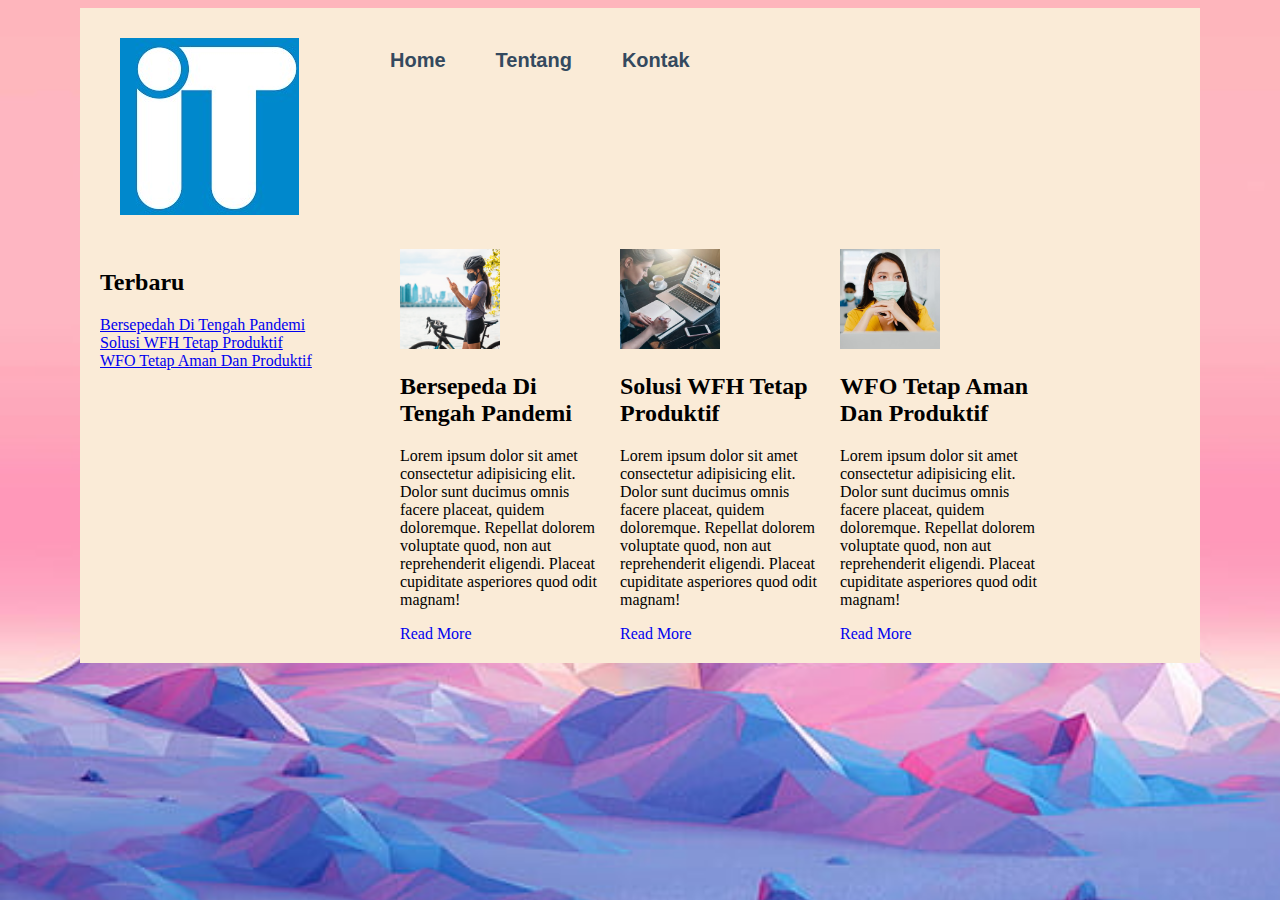
<file: Tugas CSS Lanjutan/index.html>
<!DOCTYPE html>
<html lang="en">
<head>
    <title>Artikel Terkini</title>
    <link href="style.css" rel="stylesheet">
</head>
<body>
    <div id="header" class="wrapper">
        <div class="container">
            <div id="logo">
                <img src="./assets/logo.jpg" alt="">
            </div>
            <div id="menu">
                <ul>
                    <li><a href="index.html">Home</a></li>
                    <li><a href="tentang.html">Tentang</a></li>
                    <li><a href="kontak.html">Kontak</a></li>
                </ul>
            </div>
            <div class="clear"></div>
        </div>
    </div>
    <div class="wrapper">
        <div class="container">
            <div class="sidebar">
                <div class="recent-article">
                    <h2>Terbaru</h2>
                    <ul>
                        <li><a href="artikel1.html">Bersepedah Di Tengah Pandemi</a></li>
                        <li><a href="artikel2.html">Solusi WFH Tetap Produktif</a></li>
                        <li><a href="artikel3.html">WFO Tetap Aman Dan Produktif</a></li>
                    </ul>
                </div>
            </div>
            <div class="content">
                <div class="blog-content">
                    <div class="image-box">
                        <img src="./assets/foto0.jpg" alt="">
                    </div>
                    
                    <div class="text-box">
                        <h2>Bersepeda Di Tengah Pandemi</h2>
                        <p>Lorem ipsum dolor sit amet consectetur adipisicing elit. Dolor sunt ducimus omnis facere placeat, quidem doloremque. Repellat dolorem voluptate quod, non aut reprehenderit eligendi. Placeat cupiditate asperiores quod odit magnam!</p>
                        <a href="artikel1.html">Read More</a>
                    </div>
                </div>

                <div class="blog-content">
                    <div class="image-box">
                        <img src="./assets/foto02.jpg" alt="">
                    </div>

                    <div class="text-box">
                        <h2>Solusi WFH Tetap Produktif</h2>
                        <p>Lorem ipsum dolor sit amet consectetur adipisicing elit. Dolor sunt ducimus omnis facere placeat, quidem doloremque. Repellat dolorem voluptate quod, non aut reprehenderit eligendi. Placeat cupiditate asperiores quod odit magnam!</p>
                        <a href="artikel2.html">Read More</a>
                    </div>
                </div>   

                <div class="blog-content">
                    <div class="image-box">
                        <img src="./assets/foto03.jpg" alt="">
                    </div>

                    <div class="text-box">
                        <h2>WFO Tetap Aman Dan Produktif</h2>
                        <p>Lorem ipsum dolor sit amet consectetur adipisicing elit. Dolor sunt ducimus omnis facere placeat, quidem doloremque. Repellat dolorem voluptate quod, non aut reprehenderit eligendi. Placeat cupiditate asperiores quod odit magnam!</p>
                        <a href="#">Read More</a>
                    </div>
                </div>  
            </div>
            <div class="clear"></div>
        </div>   
    </div>
    </div>   
</body>
</html>
</file>
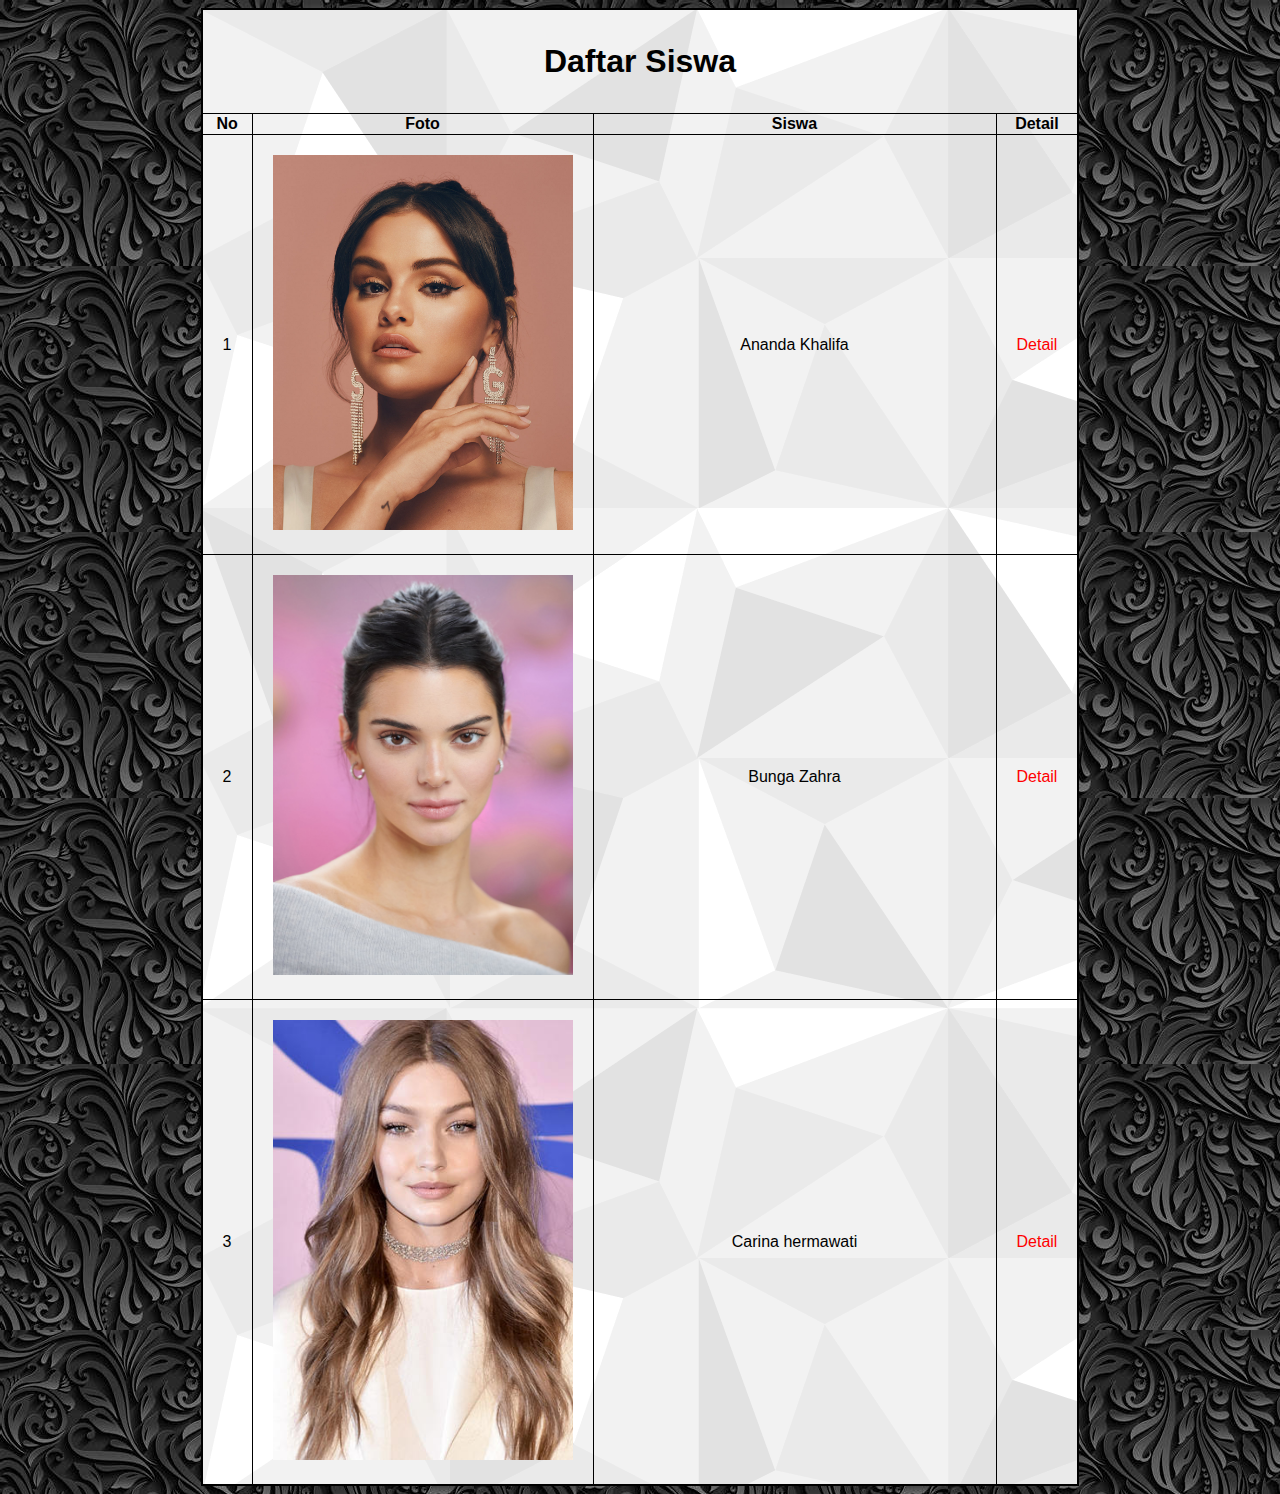
<file: Tugas CSS Dasar/belajarcss.html>
<!DOCTYPE html>
<html lang="en">
<head>
    <title>Daftar Siswa</title>
    <link href="style.css" rel="stylesheet">
</head>
<body>
    <table border="1" id="Tabel-siswa">
        <tr>
            <th colspan="4"><h3>Daftar Siswa</h3></th>
        </tr>
        <tr>
            <th>No</th>
            <th>Foto</th>
            <th width="400">Siswa</th>
            <th>Detail</th>
        </tr>
        <tr>
            <td>1</td>
            <td> <img src="./assets/fbiodata1.jpg"></td>
            <td>Ananda Khalifa</td>
            <td><a href="biodata1.html" class="link">Detail</a></td>
        </tr>
        <tr>
            <td>2</td>
            <td> <img src="./assets/fbiodata2.jpg"> </td>
            <td>Bunga Zahra</td>
            <td><a href="biodata2.html" class="link">Detail</a></td>
        </tr>
        <tr>
            <td>3</td>
            <td> <img src="./assets/fbiodata.jpg"> </td>
            <td>Carina hermawati</td>
            <td><a href="biodata3.html" class="link">Detail</a></td>
        </tr>

    </table>
    
</body>
</html>
</file>
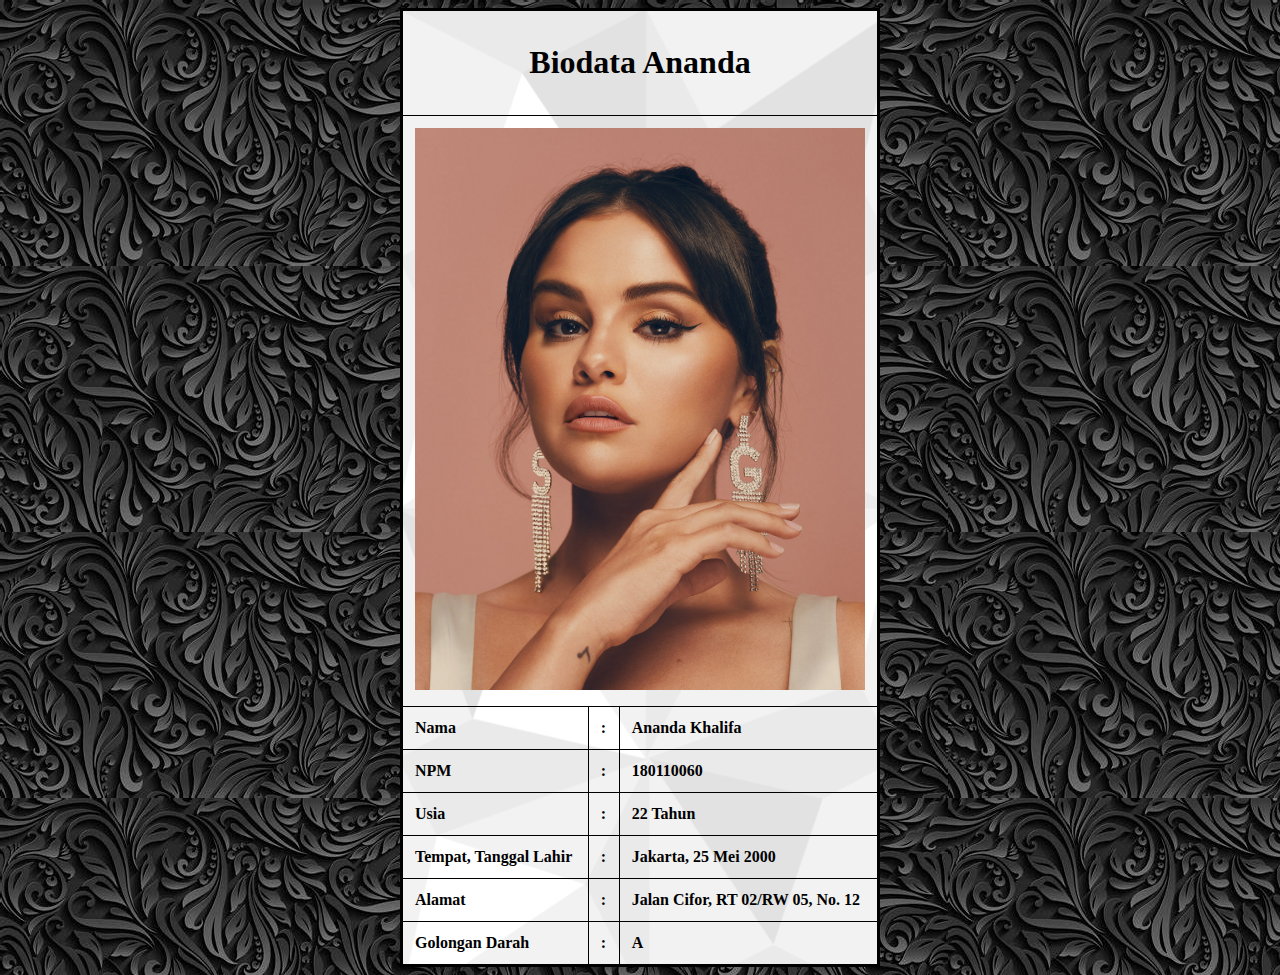
<file: Tugas CSS Dasar/biodata1.html>
<!DOCTYPE html>
<html lang="en">
<head>
    <title>Ananda Khalifa</title>
    <link href="biodata.css" rel="stylesheet">
</head>
<body>
    <table border="1" id="tabel-biodata">
    <tr>
        <th colspan="3"><h1>Biodata Ananda</h1></th>
    </tr>
    <tr>
        <th colspan="3"><img src="./assets/fbiodata1.jpg"></th>
    </tr>
    <tr>
        <td>Nama</td><td>:</td><td>Ananda Khalifa</td>
    </tr>
    <tr>
        <td>NPM</td><td>:</td><td>180110060</td>
    </tr>
    <tr>
        <td>Usia</td><td>:</td><td>22 Tahun</td>
    </tr>
    <tr>
        <td>Tempat, Tanggal Lahir</td><td>:</td><td>Jakarta, 25 Mei 2000</td>
    </tr>
    <tr>
        <td>Alamat</td><td>:</td><td>Jalan Cifor, RT 02/RW 05, No. 12</td>
    </tr>
    <tr>
        <td>Golongan Darah</td><td>:</td><td>A</td>
    </tr>
    </table>
</body>
</html>
</file>
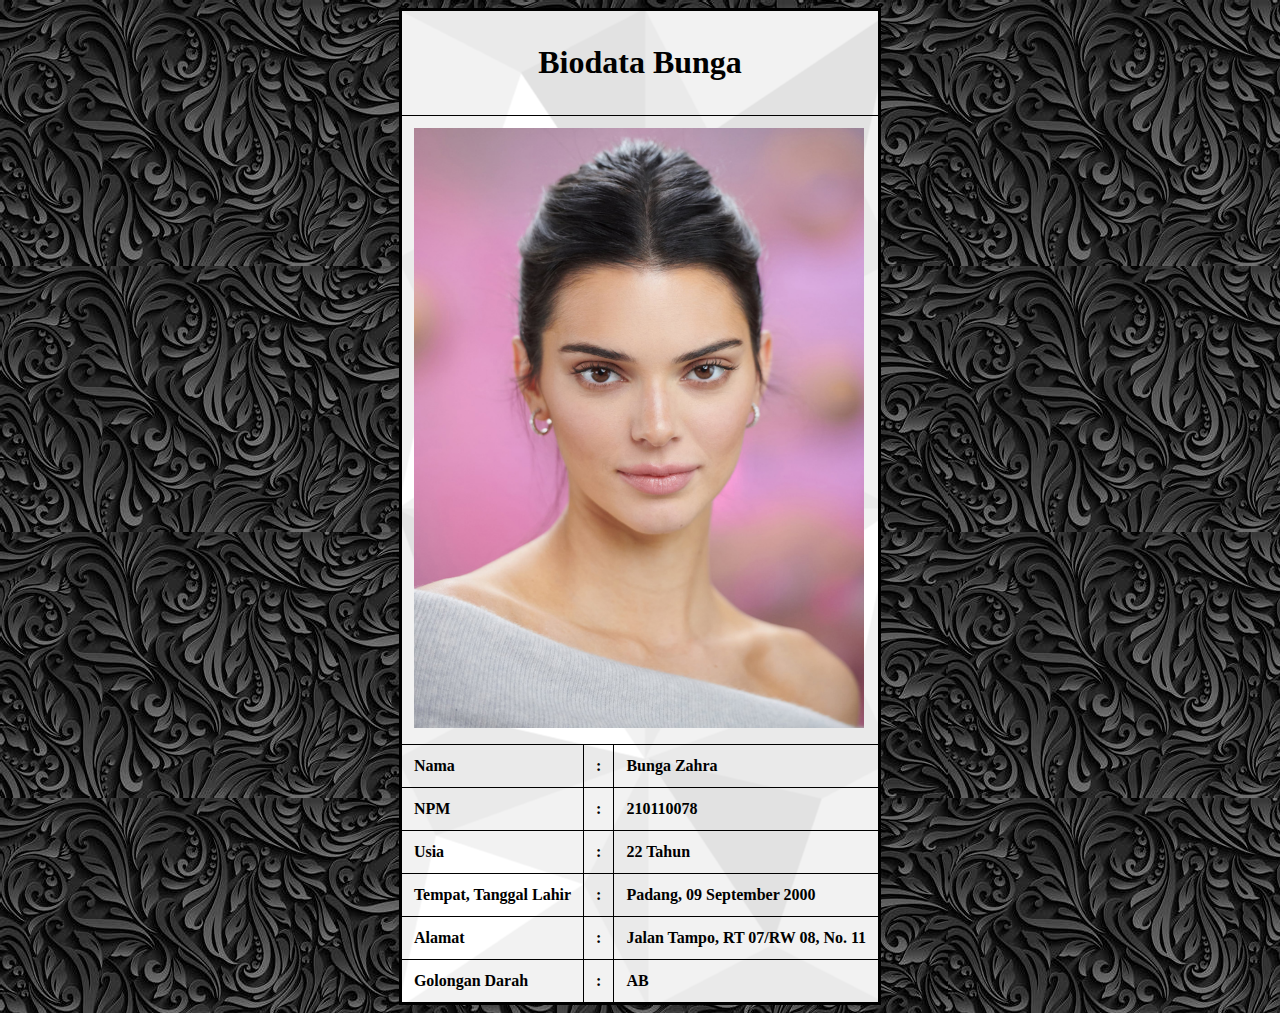
<file: Tugas CSS Dasar/biodata2.html>
<!DOCTYPE html>
<html lang="en">
<head>
    <title>Bunga zahra</title>
    <link href="biodata.css" rel="stylesheet">
</head>
<body>
    <table border="1" id="tabel-biodata">
    <tr>
        <th colspan="3"><h1>Biodata Bunga</h1></th>
    </tr>
    <tr>
        <th colspan="3"><img src="./assets/fbiodata2.jpg"></th>
    </tr>
    <tr>
        <td>Nama</td><td>:</td><td>Bunga Zahra</td>
    </tr>
    <tr>
        <td>NPM</td><td>:</td><td>210110078</td>
    </tr>
    <tr>
        <td>Usia</td><td>:</td><td>22 Tahun</td>
    </tr>
    <tr>
        <td>Tempat, Tanggal Lahir</th><td>:</td><td>Padang, 09 September 2000</td>
    </tr>
    <tr>
        <td>Alamat</td><td>:</td><td>Jalan Tampo, RT 07/RW 08, No. 11</td>
    </tr>
    <tr>
        <td>Golongan Darah</td><td>:</td><td>AB</td>
    </tr>
    </table> 
</body>
</html>
</file>
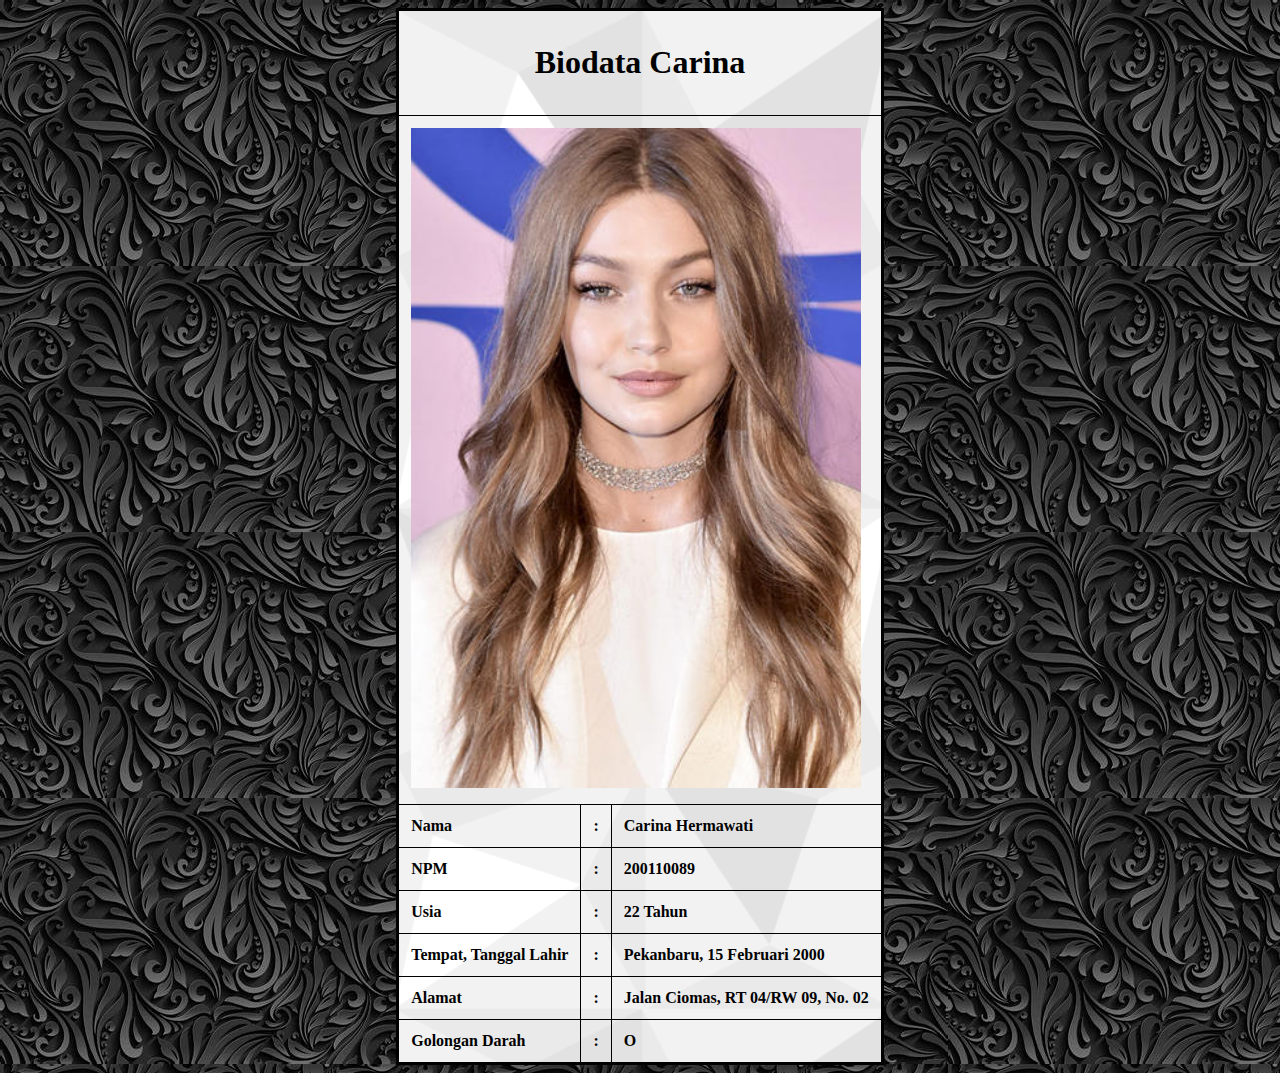
<file: Tugas CSS Dasar/biodata3.html>
<!DOCTYPE html>
<html lang="en">
<head>
    <title>Carina Hermawati</title>
    <link href="biodata.css" rel="stylesheet">
</head>
<body>
    <table border="1" id="tabel-biodata">
    <tr>
        <th colspan="3"><h1>Biodata Carina</h1></th>
    </tr>
    <tr>
        <th colspan="3"><img src="./assets/fbiodata.jpg"></th>
    </tr>
    <tr>
        <td>Nama</td><td>:</td><td>Carina Hermawati</td>
    </tr>
    <tr>
        <td>NPM</td><td>:</td><td>200110089</td>
    </tr>
    <tr>
        <td>Usia</td><td>:</td><td>22 Tahun</td>
    </tr>
    <tr>
        <td>Tempat, Tanggal Lahir</td><td>:</td><td>Pekanbaru, 15 Februari 2000</td>
    </tr>
    <tr>
        <td>Alamat</td><td>:</td><td>Jalan Ciomas, RT 04/RW 09, No. 02</td>
    </tr>
    <tr>
        <td>Golongan Darah</td><td>:</td><td>O</td>
    </tr>
    </table>
</body>
</html>
</file>
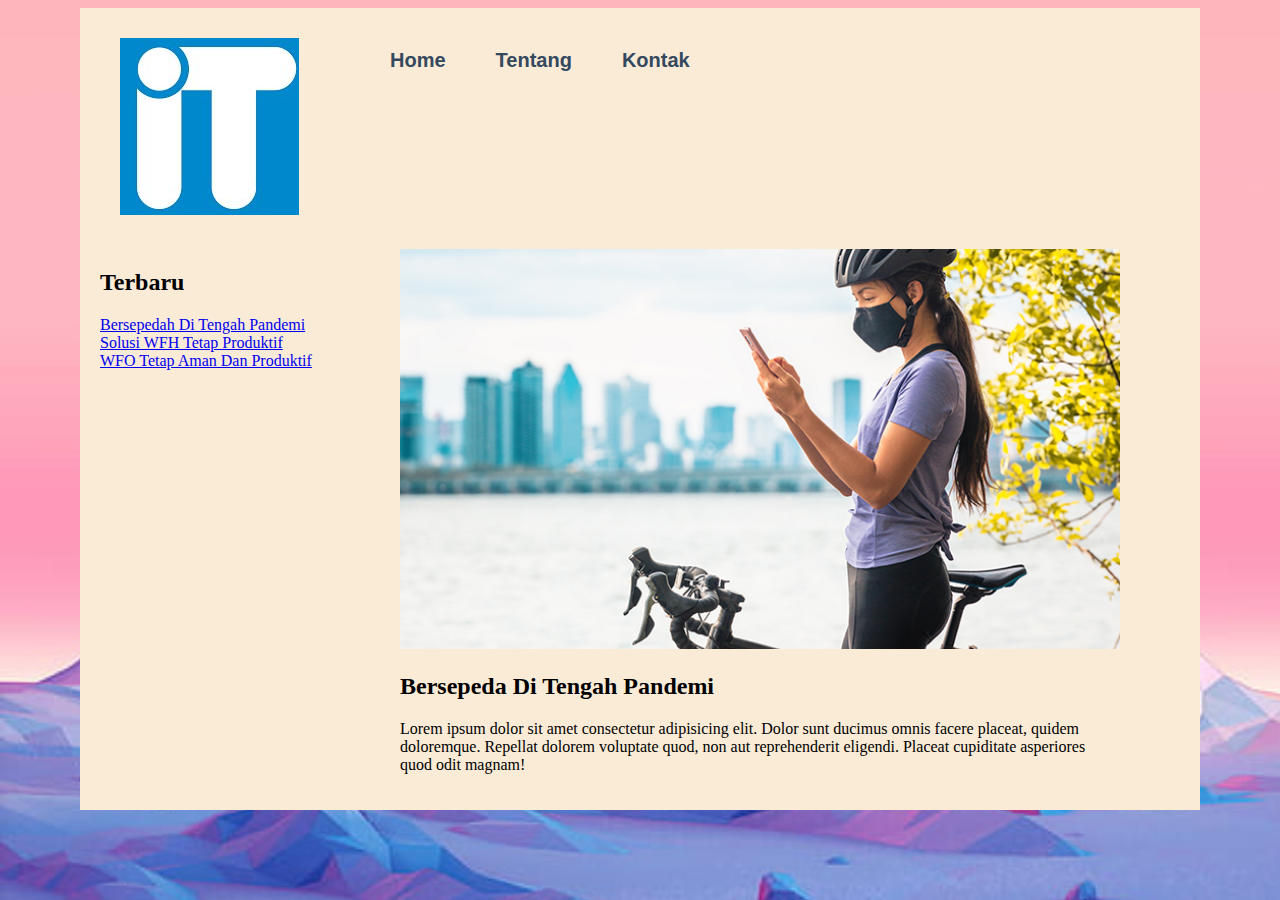
<file: Tugas CSS Lanjutan/artikel1.html>
<!DOCTYPE html>
<html lang="en">
<head>
    <title>Solusi WFH Tetap Produktif</title>
    <link href="style.css" rel="stylesheet">
</head>
<body>
    <div id="header" class="wrapper">
        <div class="container">
            <div id="logo">
                <img src="./assets/logo.jpg" alt="">
            </div>
            <div id="menu">
                <ul>
                    <li><a href="index.html">Home</a></li>
                    <li><a href="tentang.html">Tentang</a></li>
                    <li><a href="kontak.html">Kontak</a></li>
                </ul>
            </div>
            <div class="clear"></div>
        </div>
    </div>
    <div class="wrapper">
        <div class="container">
            <div class="sidebar">
                <div class="recent-article">
                    <h2>Terbaru</h2>
                    <ul>
                        <li><a href="artikel1.html">Bersepedah Di Tengah Pandemi</a></li>
                        <li><a href="artikel2.html">Solusi WFH Tetap Produktif</a></li>
                        <li><a href="artikel3.html">WFO Tetap Aman Dan Produktif</a></li>
                    </ul>
                </div>
            </div>
            <div class="content">
                <div class="blog-single">
                    <div class="image-box">
                        <img src="./assets/foto0.jpg" alt="">
                    </div>
                    
                    <div class="text-box">
                        <h2>Bersepeda Di Tengah Pandemi</h2>
                        <p>Lorem ipsum dolor sit amet consectetur adipisicing elit. Dolor sunt ducimus omnis facere placeat, quidem doloremque. Repellat dolorem voluptate quod, non aut reprehenderit eligendi. Placeat cupiditate asperiores quod odit magnam!</p>
                        <!-- <a href="artikel1.html">Read More</a> -->
                    </div>
                </div>
            </div>
            <div class="clear"></div>
        </div>   
    </div>
    </div>   
</body>
</html>
</file>
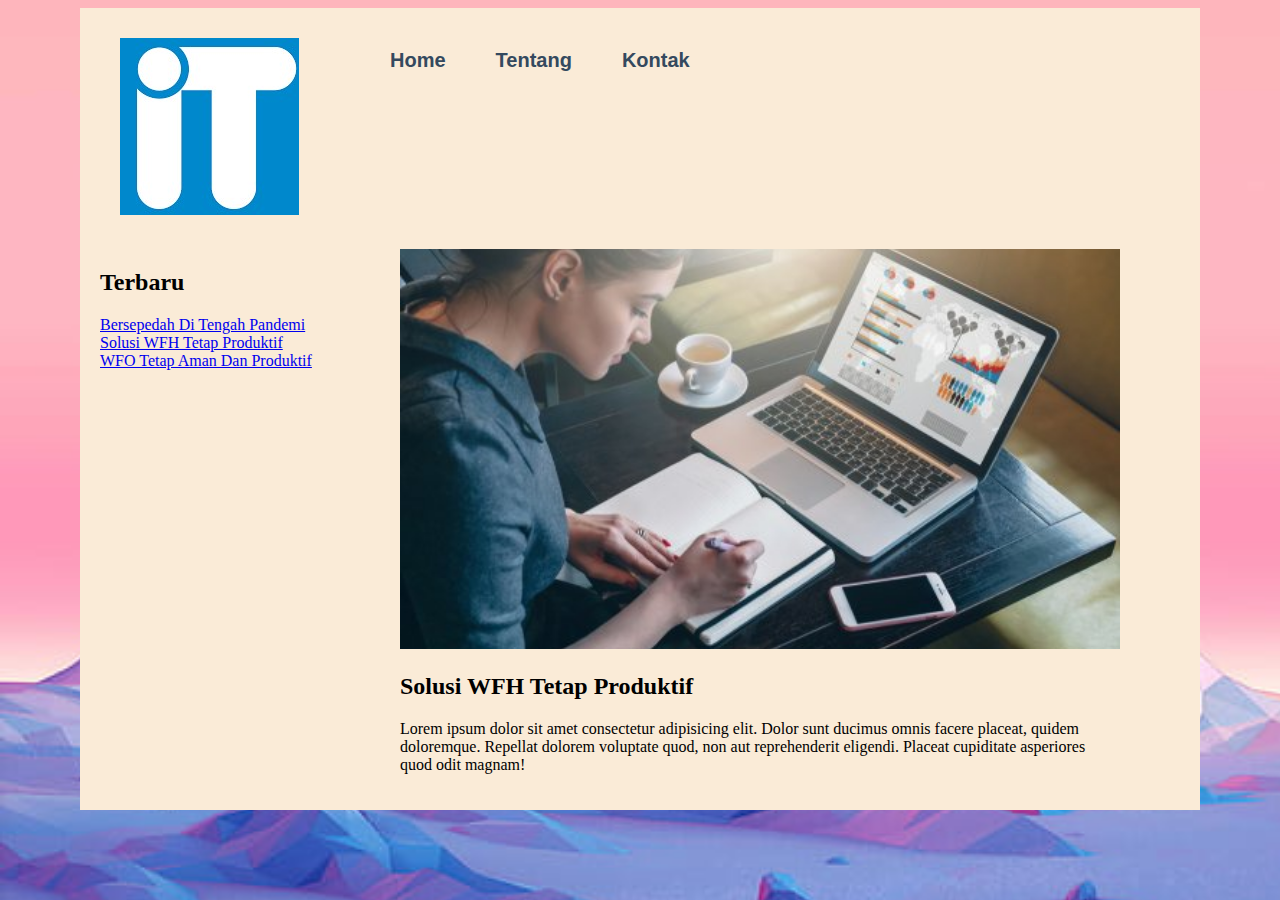
<file: Tugas CSS Lanjutan/artikel2.html>
<!DOCTYPE html>
<html lang="en">
<head>
    <title>Bersepeda Di Tengah Pandemi</title>
    <link href="style.css" rel="stylesheet">
</head>
<body>
    <div id="header" class="wrapper">
        <div class="container">
            <div id="logo">
                <img src="./assets/logo.jpg" alt="">
            </div>
            <div id="menu">
                <ul>
                    <li><a href="index.html">Home</a></li>
                    <li><a href="tentang.html">Tentang</a></li>
                    <li><a href="kontak.html">Kontak</a></li>
                </ul>
            </div>
            <div class="clear"></div>
        </div>
    </div>
    <div class="wrapper">
        <div class="container">
            <div class="sidebar">
                <div class="recent-article">
                    <h2>Terbaru</h2>
                    <ul>
                        <li><a href="artikel1.html">Bersepedah Di Tengah Pandemi</a></li>
                        <li><a href="artikel2.html">Solusi WFH Tetap Produktif</a></li>
                        <li><a href="artikel3.html">WFO Tetap Aman Dan Produktif</a></li>
                    </ul>
                </div>
            </div>
            <div class="content">
                <div class="blog-single">
                    <div class="image-box">
                        <img src="./assets/foto02.jpg" alt="">
                    </div>
                    
                    <div class="text-box">
                        <h2>Solusi WFH Tetap Produktif</h2>
                        <p>Lorem ipsum dolor sit amet consectetur adipisicing elit. Dolor sunt ducimus omnis facere placeat, quidem doloremque. Repellat dolorem voluptate quod, non aut reprehenderit eligendi. Placeat cupiditate asperiores quod odit magnam!</p>
                        <!-- <a href="artikel1.html">Read More</a> -->
                    </div>
                </div>
            </div>
            <div class="clear"></div>
        </div>   
    </div>
    </div>   
</body>
</html>
</file>
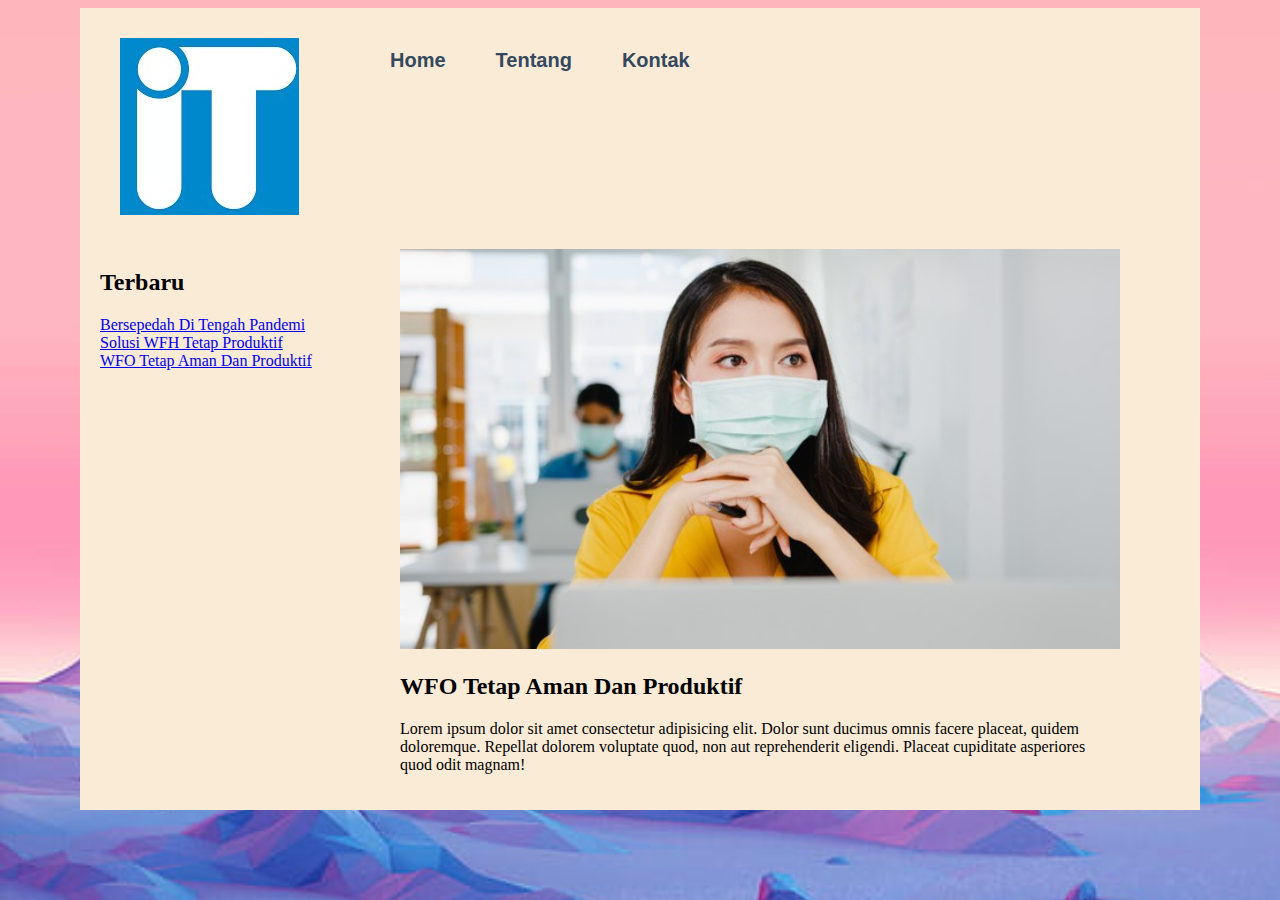
<file: Tugas CSS Lanjutan/artikel3.html>
<!DOCTYPE html>
<html lang="en">
<head>
    <title>WFO Tetap Aman Dan Produktif</title>
    <link href="style.css" rel="stylesheet">
</head>
<body>
    <div id="header" class="wrapper">
        <div class="container">
            <div id="logo">
                <img src="./assets/logo.jpg" alt="">
            </div>
            <div id="menu">
                <ul>
                    <li><a href="index.html">Home</a></li>
                    <li><a href="tentang.html">Tentang</a></li>
                    <li><a href="kontak.html">Kontak</a></li>
                </ul>
            </div>
            <div class="clear"></div>
        </div>
    </div>
    <div class="wrapper">
        <div class="container">
            <div class="sidebar">
                <div class="recent-article">
                    <h2>Terbaru</h2>
                    <ul>
                        <li><a href="artikel1.html">Bersepedah Di Tengah Pandemi</a></li>
                        <li><a href="artikel2.html">Solusi WFH Tetap Produktif</a></li>
                        <li><a href="artikel3.html">WFO Tetap Aman Dan Produktif</a></li>
                    </ul>
                </div>
            </div>
            <div class="content">
                <div class="blog-single">
                    <div class="image-box">
                        <img src="./assets/foto03.jpg" alt="">
                    </div>
                    
                    <div class="text-box">
                        <h2>WFO Tetap Aman Dan Produktif</h2>
                        <p>Lorem ipsum dolor sit amet consectetur adipisicing elit. Dolor sunt ducimus omnis facere placeat, quidem doloremque. Repellat dolorem voluptate quod, non aut reprehenderit eligendi. Placeat cupiditate asperiores quod odit magnam!</p>
                        <!-- <a href="artikel1.html">Read More</a> -->
                    </div>
                </div>
            </div>
            <div class="clear"></div>
        </div>   
    </div>
    </div>   
</body>
</html>
</file>
<file: Tugas CSS Lanjutan/style.css>
body{
    /* background halaman web */
    background: url(gambar1.jpg);
    background-size: 150%;
}
.wrapper{
}

.container {
    width: 1100px;
    margin: auto;
    padding-left: 10px;
    padding-right: 10px;
    background-color: antiquewhite;
}

.sidebar{
    width: 300px;
    float: left;
}

.content {
    width: 800px;
    float: right;
}

.clear{
    clear: both;
}

#logo {
    float:left;
    width: 200px;
    height: auto;
    padding: 30px;
}

#logo img{
    max-width: 100%;
    height: auto;
}

#menu{
    padding-top: 25px;
    padding-bottom: 50px;
    float: right;
    width: 840px;
}

#menu li{
    float:left;
    list-style: none;
    margin-left: 0px;
    margin-right: 50px;

}

#menu li a{
    font-family: Verdana, Geneva, Tahoma, sans-serif;
    color: #34495e;
    font-size: 20px;
    font-weight: bold;
    text-decoration: none;
}

.blog-content{
    float: left;
    max-width: 200px;
    margin-right: 10px;
    margin-left: 10px;
    margin-bottom: 20px;
}

.blog-content img{
    width: 100px;
    height: 100px;
    object-fit: cover;
}

.recent-article{
    padding-right: 10px;
    padding-left: 10px;
}

.recent-article ul {
    padding: 0;
    margin: 0;
    list-style: none;
    /* text-decoration: none; */
    color: black;
}

.blog-single{
    float: left;
    max-width: 720px;
    margin-right: 10px;
    margin-left: 10px;
    margin-bottom: 20px;
}

.blog-single img{
    width: 720px;
    height: 400px;
    object-fit: cover;
}

.text-box a{
    text-decoration: none;
}
</file>
<file: Tugas CSS Dasar/style.css>
#Tabel-siswa{
    border-collapse: collapse;
    background: url(gambar3.png);
    
    border-width: 2px;
    border-style: solid;
    border-color: black;

    margin: auto;
}

#Tabel-siswa h3{
    font-size: 32px;
}

#Tabel-siswa td{
    padding: 20px;
    text-align: center;

}

img{
    width: 300px;
}

.link{
    color: red;
    text-decoration: none;
}

body{
    font-family: Arial, Helvetica, sans-serif;
    background: url(gambar0.jpg);
}
</file>
<file: Tugas CSS Dasar/biodata.css>
#tabel-biodata{
    border-collapse: collapse;
    background: url(gambar3.png);
    margin: auto;
    border-width: 3px;
    border-style: solid;
    border-color: black;
}

#tabel-biodata th {
    padding: 12px;
    text-align: left;
}

#tabel-biodata td{
    padding: 12px;
    font-weight: bold;
}

#tabel-biodata h1 {
    text-align: center;
}

#tabel-biodata img {
    width: 450px;
    align-items: center;
}

body{
    background: url(gambar0.jpg);
}
</file>
